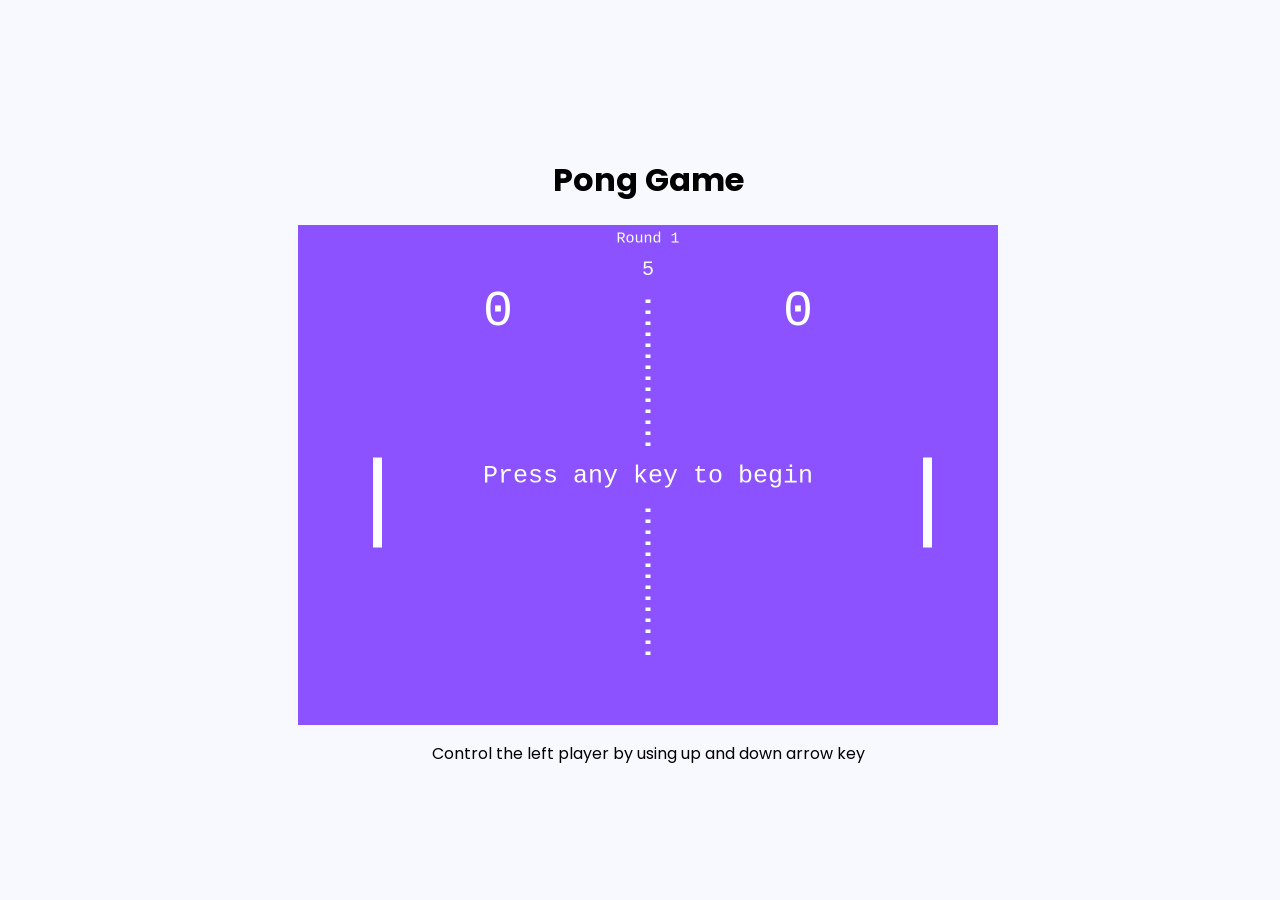
<file: index.html>
<!DOCTYPE html>
<html lang="en">
<head>
    <meta charset="UTF-8">
    <meta name="viewport" content="width=device-width, initial-scale=p">
    <link rel="stylesheet" href="style.css">
    <title>Pong game</title>
</head>
<body>
    <h1>Pong Game</h1>
    <canvas></canvas>
    <p>Control the left player by using up and down arrow key</p>
    <script src="script.js"></script>
</body>
</html>
</file>
<file: style.css>
@import url('ttps://fonts.googleapis.com/css2?family=Poppins:wght@300;400;500;600;700;800;900&display=swap');

*{
    font-family: "Poppins", sans-serif;
}

body{
    text-align: center;
    background-color: ghostwhite;
    display: flex;
    justify-content: center;
    align-items: center;
    height: 100vh;
    flex-direction: column;
    position: fixed;
    width: 100%;
}
</file>
<file: pong.css>
@import url('ttps://fonts.googleapis.com/css2?family=Poppins:wght@300;400;500;600;700;800;900&display=swap');

*{
    font-family: "Poppins", sans-serif;
}

body{
    text-align: center;
    background-color: ghostwhite;
    display: flex;
    justify-content: center;
    align-items: center;
    height: 100vh;
    flex-direction: column;
    position: fixed;
    width: 100%;
}
</file>
